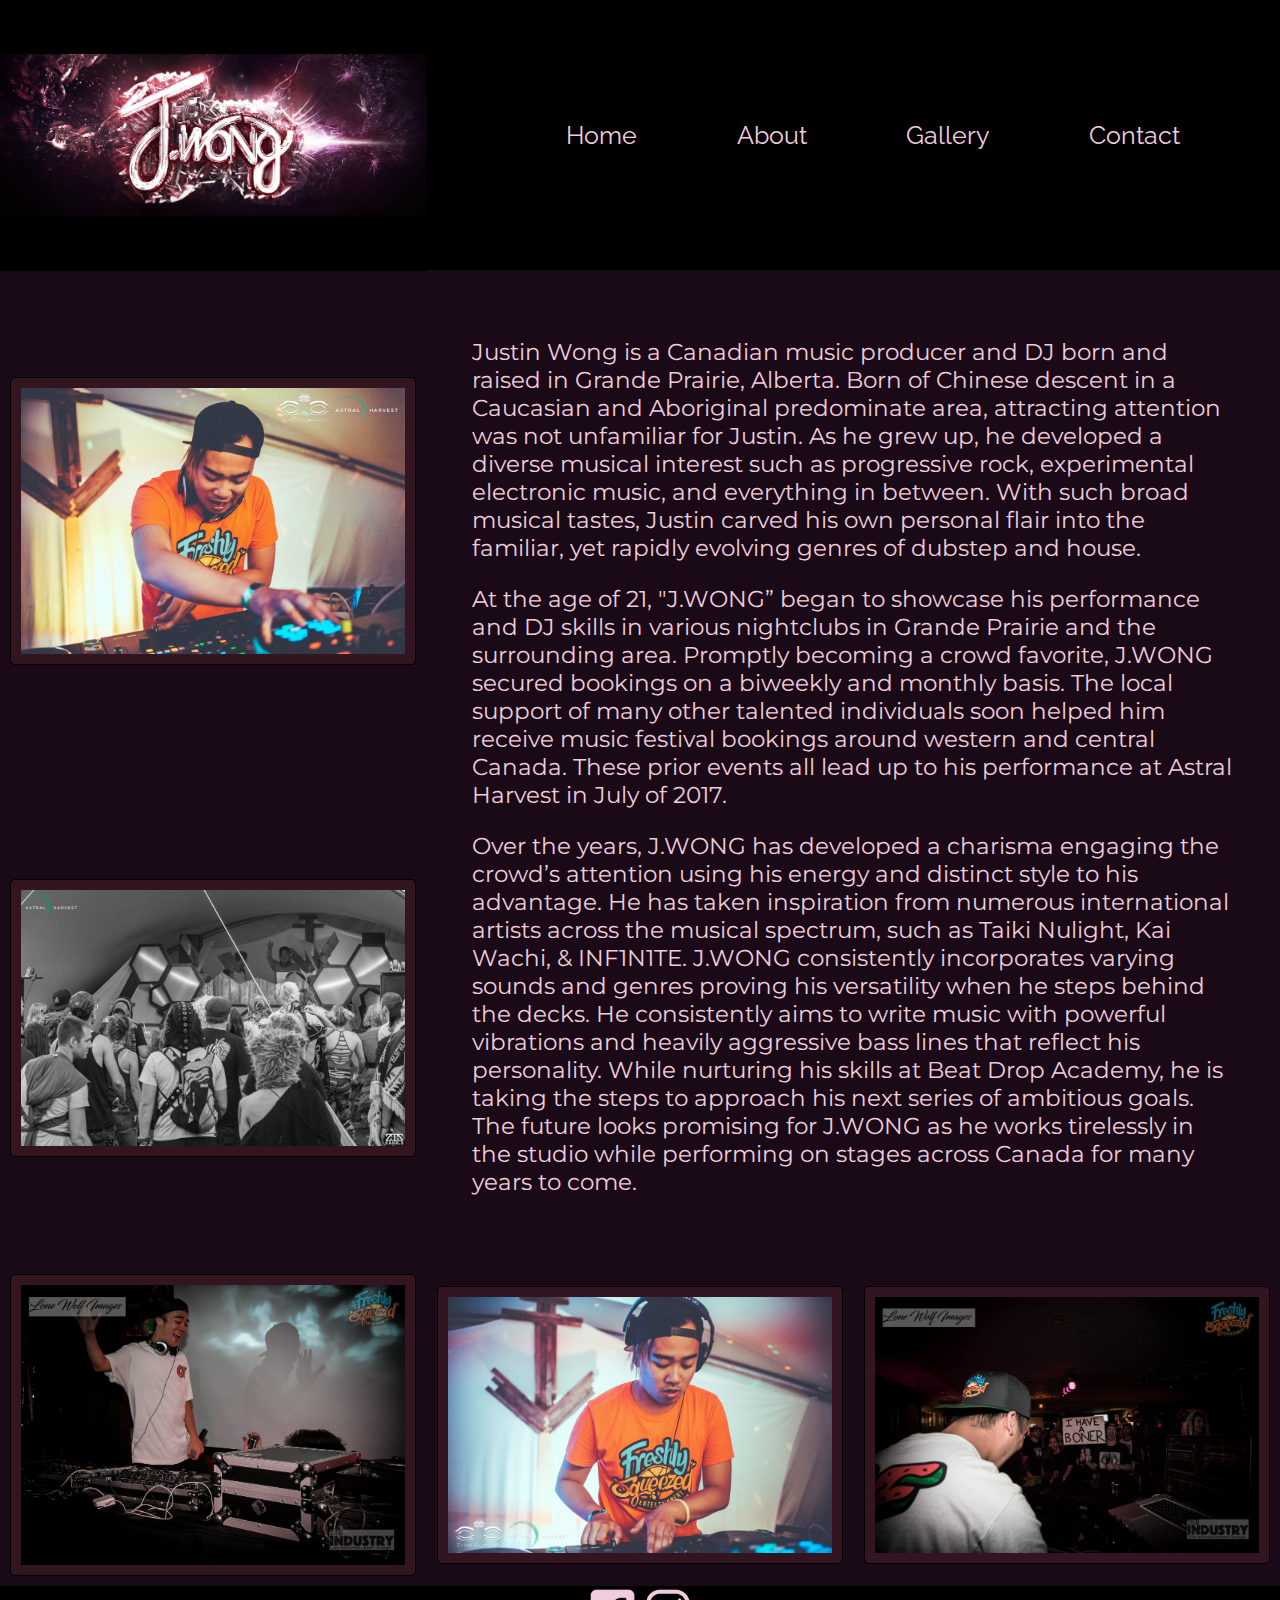
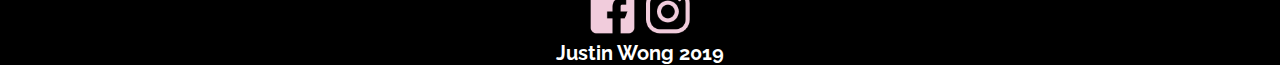
<file: about.html>
<!DOCTYPE html>
<html lang="en">
<head>
    <meta charset="UTF-8">
    <meta name="viewport" content="width=device-width, initial-scale=1.0">
    <meta http-equiv="X-UA-Compatible" content="ie=edge">
    <title>ABOUT J.WONG</title>
    <link rel="stylesheet" href="base.css">
    <link rel="stylesheet" href="style.css">
    <link rel="stylesheet" href="position2.css">
</head>

<body>
 <div class="grid">
<!-- navbar -->
    <header></header>
    
    <nav>
            <ul>
                    <li><a href="index.html">Home</a></li>
                    <li><a href="about.html">About</a></li>
                   <li> <a href="gallery.html">Gallery</a></li>
                    <li><a href="contact.html">Contact</a></li>
                </ul>
                </nav>
    
 </div>

<!-- bio and images -->
 <div class="maincont">
    
 <img class="images" id="dj1" src="mainimg.jpg" alt="dj shot">
 <img class="images" src="astral.jpg" alt="" id="astral">

 <main><p>Justin Wong is a Canadian music producer and DJ born and raised in Grande Prairie, Alberta.
        Born of Chinese descent in a Caucasian and Aboriginal predominate area, attracting attention was not unfamiliar for Justin. As he grew up, he developed a diverse musical interest such as progressive rock, experimental electronic music, and everything in between. With such broad musical tastes, Justin carved his own personal flair into the familiar, yet rapidly evolving genres of dubstep and house. </p>
         
        
       <p> At the age of 21, "J.WONG” began to showcase his performance and DJ skills in various nightclubs in Grande Prairie and the surrounding area. Promptly becoming a crowd favorite, J.WONG secured bookings on a biweekly and monthly basis. The local support of many other talented individuals soon helped him receive music festival bookings around western and central Canada. These prior events all lead up to his performance at Astral Harvest in July of 2017. </p>
         
        
       <p>Over the years, J.WONG has developed a charisma engaging the crowd’s attention using his energy and distinct style to his advantage. He has taken inspiration from numerous international artists across the musical spectrum, such as Taiki Nulight, Kai Wachi, & INF1N1TE. J.WONG consistently incorporates varying sounds and genres proving his versatility when he steps behind the decks. He consistently aims to write music with powerful vibrations and heavily aggressive bass lines that reflect his personality. While nurturing his skills at Beat Drop Academy, he is taking the steps to approach his next series of ambitious goals. The future looks promising for J.WONG as he works tirelessly in the studio while performing on stages across Canada for many years to come.  </p></main>

<img class="images" id="astral2" src="astral2.jpg" alt="astral">
<img class="images" src="astral3.jpg" alt="" id="astral3">
<img class="images" src="boner.jpg" alt="" id="boner">

</div>

<!-- footer -->
<footer>
        <a href="https://www.facebook.com/jwongsound"><img class="facebook"  src="thumbnail_fb.png" alt=""></a>
        <a href="https://www.instagram.com/jwongsound"><img class="ig" src="thumbnail_ig.png" alt="instagram link"></a>
    <h6>Justin Wong 2019</h6>
</footer>
</body>

</html>
</file>
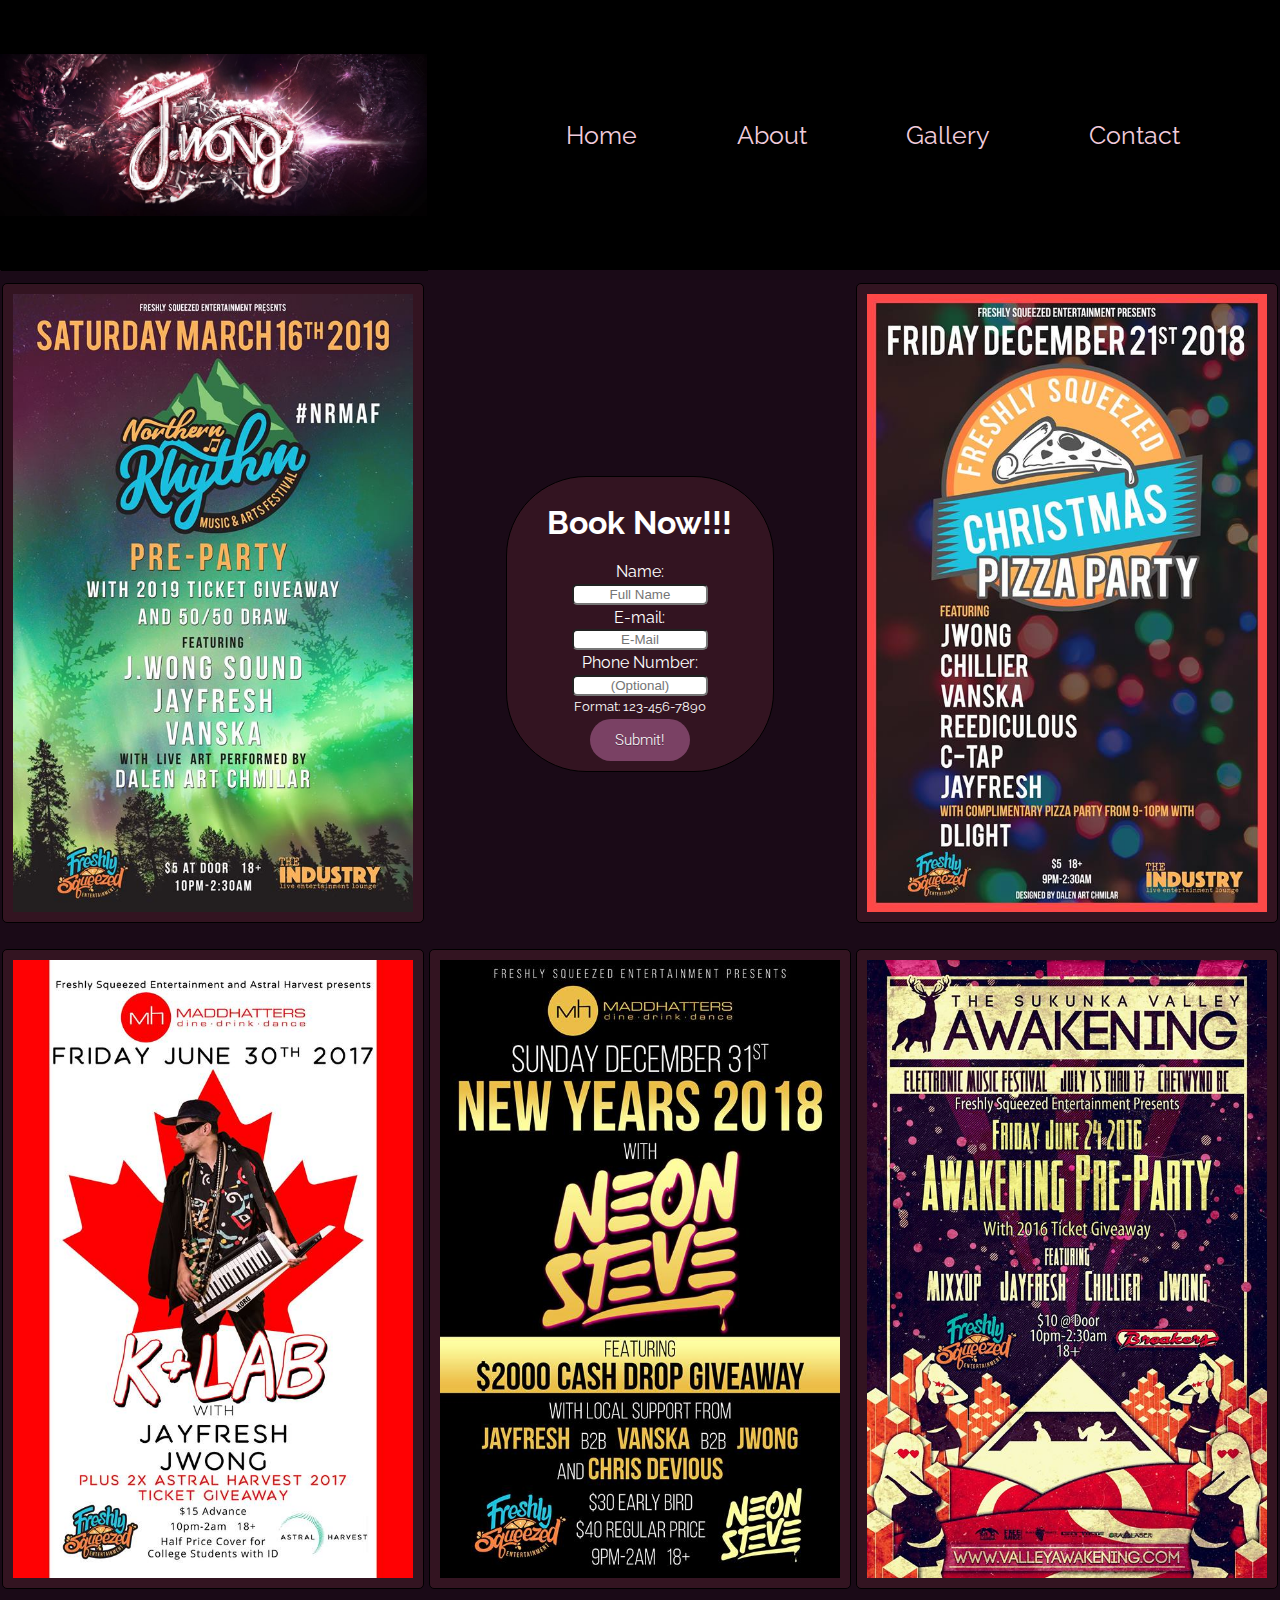
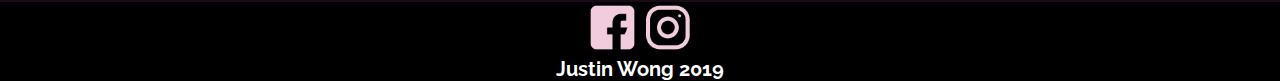
<file: contact.html>
<!DOCTYPE html>
<html lang="en">
<head>
    <meta charset="UTF-8">
    <meta name="viewport" content="width=device-width, initial-scale=1.0">
    <meta http-equiv="X-UA-Compatible" content="ie=edge">
    <title>FIND ME!</title>
    <link rel="stylesheet" href="base.css">
    <link rel="stylesheet" href="position2.css">
    <link rel="stylesheet" href="style.css">
</head>
<body>
        <div class="grid">
        <!-- navbar -->
                <header></header>
                        
                <nav>
                        <ul>
                                <li><a href="index.html">Home</a></li>
                                <li><a href="about.html">About</a></li>
                               <li> <a href="gallery.html">Gallery</a></li>
                                <li><a href="contact.html">Contact</a></li>
                            </ul>
                </nav>
            </div>
    <div class="gridc">

        <!-- form -->
            <div class="form"> 
                    <form action="#" method="GET">
                      
                        
                        <h1>Book Now!!!</h1>
                
                        <label for="name">Name:</label>
                        <input type="text" name="name" id="name" placeholder="Full Name" required>
                        
                        <label for="email">E-mail:</label>
                        <input type="email" name="email" id="email" placeholder="E-Mail" required>
                        
                        <label for="phone">Phone Number:</label>
                        <input type="tel" id="phone" name="phone"
                        pattern="[0-9]{3}-[0-9]{3}-[0-9]{4}" placeholder="(Optional)">
                
                        <small class="smol">Format: 123-456-7890</small>
                    
                
                       
                
                        <input id="submit" class="btn1" type="submit" value="Submit!">
                    </form>
        
        <!-- posters -->
        </div>
            <img class="images" id="fest" src="northern.jpg" alt="festival poster">
            <img class="images" id="christ" src="christmasposter.jpg" alt="christmas poster">
            <img class="images" id="awake" src="awakening.jpg" alt="awakening poster">
            <img class="images" id="neon" src="neon.jpg" alt="neon steve">
            <img class="images" id="klab" src="klab2.jpg" alt="klab poster">
        </div>
    <!-- footer     -->
    <footer>
            <a href="https://www.facebook.com/jwongsound"><img class="facebook"  src="thumbnail_fb.png" alt=""></a>
            <a href="https://www.instagram.com/jwongsound"><img class="ig" src="thumbnail_ig.png" alt="instagram link"></a>
        <h6>Justin Wong 2019</h6>
    </footer>   
    
</body>
</html>
</file>
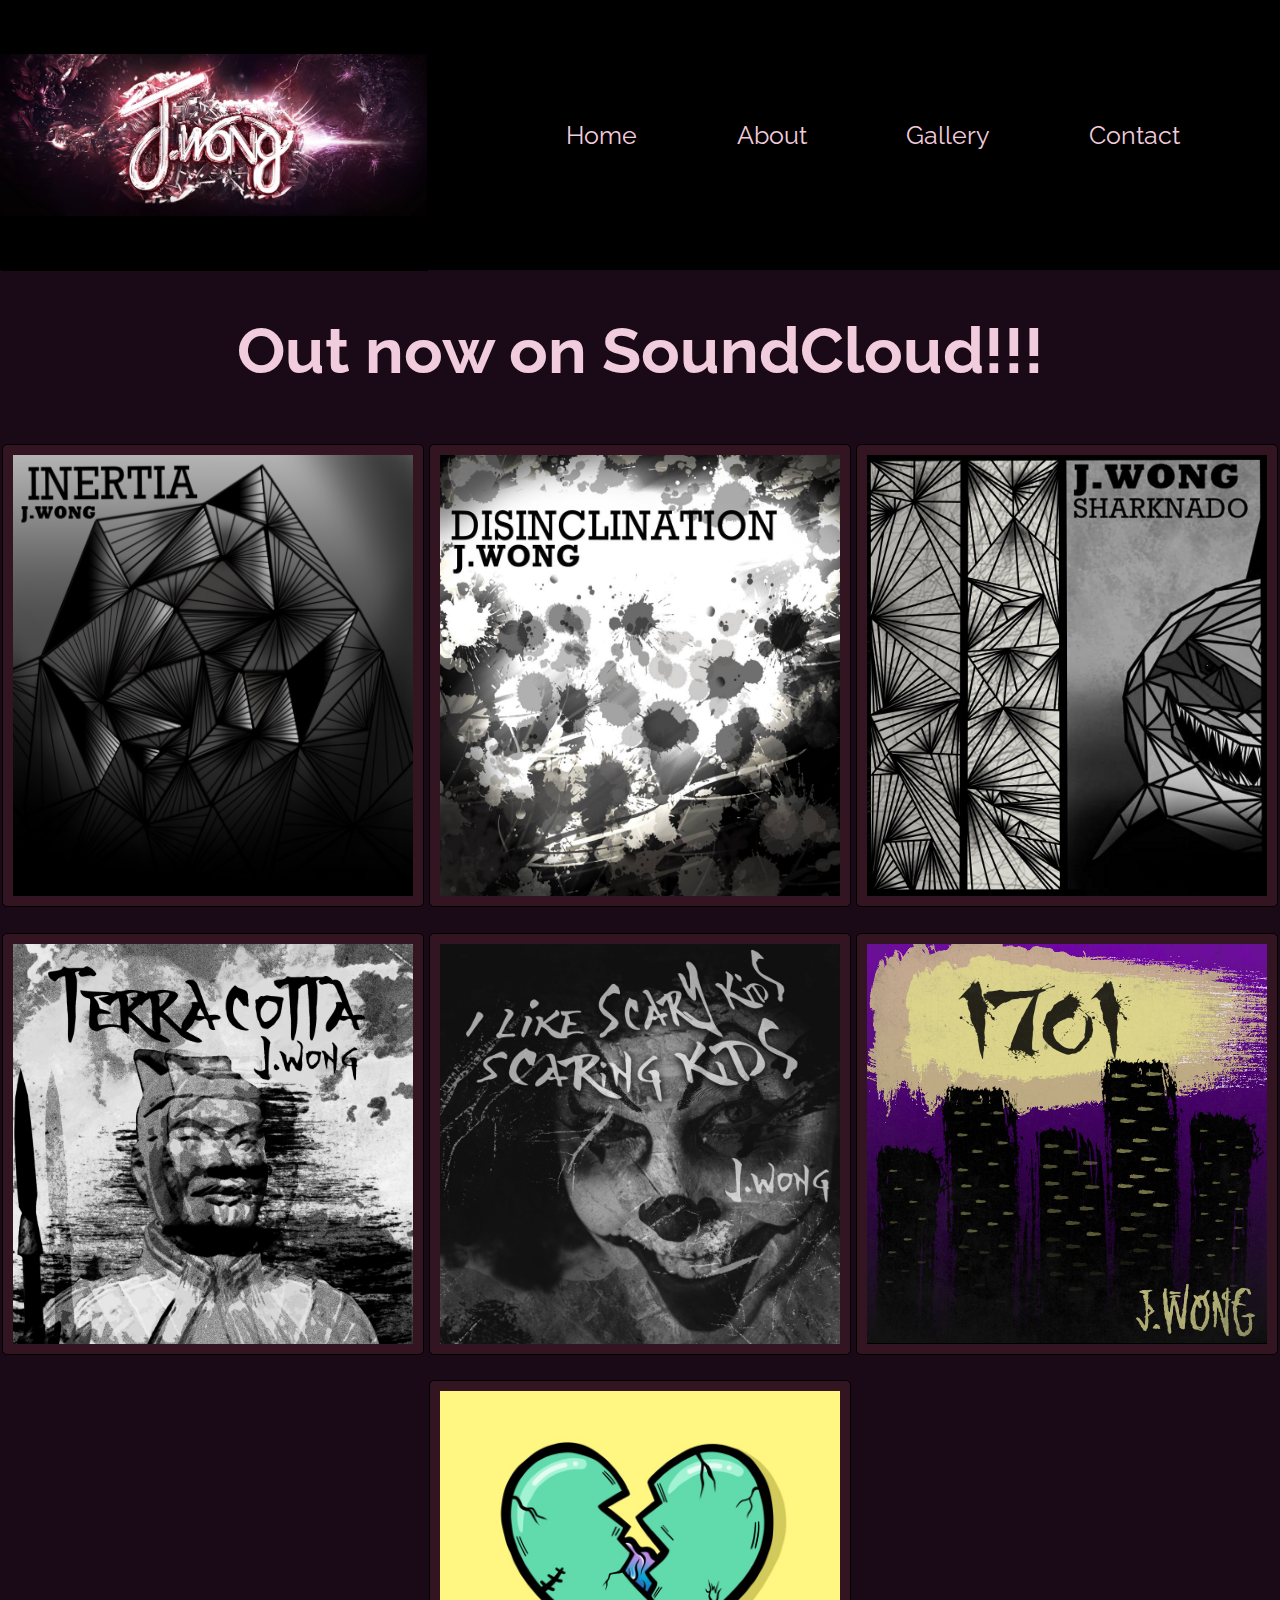
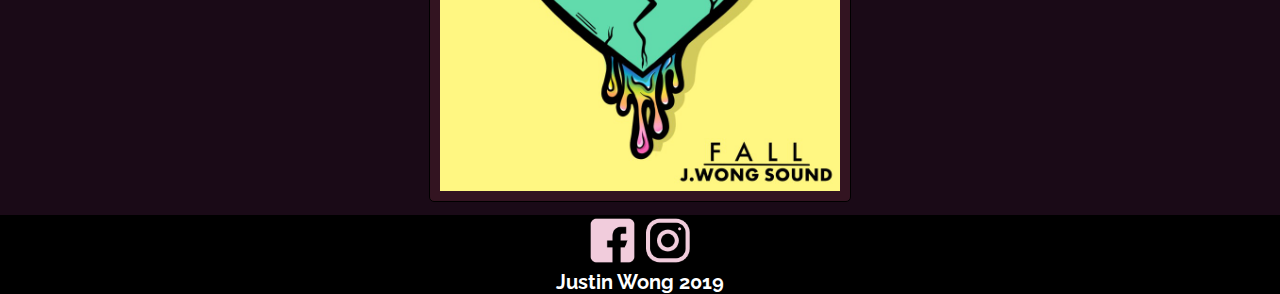
<file: gallery.html>
<!DOCTYPE html>
<html lang="en">
<head>
    <meta charset="UTF-8">
    <meta name="viewport" content="width=device-width, initial-scale=1.0">
    <meta http-equiv="X-UA-Compatible" content="ie=edge">
    <title>MUSIC!</title>
    <link rel="stylesheet" href="base.css">
    <link rel="stylesheet" href="position2.css">
    <link rel="stylesheet" href="style.css">
</head>
<body>
    <div class="grid">
    <!-- navbar -->
        <header></header>
    
        <nav>
                <ul>
                        <li><a href="index.html">Home</a></li>
                        <li><a href="about.html">About</a></li>
                       <li> <a href="gallery.html">Gallery</a></li>
                        <li><a href="contact.html">Contact</a></li>
                    </ul>
        </nav>
    </div>  

    <!-- gallery -->
    <h1 class="tracks">Out now on SoundCloud!!!</h1>
        <section>
            
                <img class="images" src="InertiaPNG.png" alt="">
                <img class="images"  src="disinclination.jpg" alt="">
                <img class="images"  src="Sharknado.png" alt="">
                <img class="images"  src="Terracotta.png" alt="">
                <img class="images"  src="scarykids.png" alt="">
                <img class="images"  src="1701v4.jpg" alt="">
                <img class="images"  src="Fall.png" alt="">
               
        </section>

    <!-- footer -->
        <footer>
                <a href="https://www.facebook.com/jwongsound"><img class="facebook"  src="thumbnail_fb.png" alt=""></a>
                <a href="https://www.instagram.com/jwongsound"><img class="ig" src="thumbnail_ig.png" alt="instagram link"></a>
            <h6>Justin Wong 2019</h6>
        </footer>            
    
</body>
</html>
</file>
<file: base.css>
@import url('https://fonts.googleapis.com/css?family=Montserrat|Raleway|Roboto&display=swap');
html, body{
    margin: 0;
    padding:0;
    box-sizing: border-box;
}
body{
    background: #1A0A17;
}

nav ul{
    display:flex;
    font-size: 25px;   
    
    justify-content: space-evenly;
  
    list-style-type: none;


}

nav a{
    text-decoration: none;
    color: #F1CCDC;
}

header{
    background-image: url(logo.jpg);
    background-size: contain;

    background-position:center;
    background-repeat: no-repeat;
    
    /* preserving aspect ratio */
    /* width: 100vw; */
    height: 30vh;

    box-shadow: 1px 1px #000000;
}



body{
    font-family: 'Raleway', sans-serif;
    color: white;
}

h1 h2 h3 h4 h5 h6 a li{
    font-family: 'Raleway', sans-serif;
    color:white;
}

p{
   font-family: 'Montserrat', sans-serif;
   color: white;
}
</file>
<file: style.css>
/* navbar styles and hovers */
a:hover{
    color:#863643;
    transition: 0.25s ease;
}

main p{
    font-size: 23px;
    color: #F1CCDC;
}



.tracks{
    font-size: 4em;
    color: #F1CCDC; 
}
/* gallery */
section{
    /*   width:60vw; */
      
      display:flex;
      flex-direction:row;
      flex-wrap:wrap;
      min-width:20px;
      justify-content:center;
      align-items: center;
    /*   flex-grow:3; */
    }
    .images{
      border-radius:5px;
      border:1px solid black;
      padding:10px;
      margin:1vw auto;
     
      max-width: 25em;
      /* min-height:20vh;  */
      /* width: 20%; */
      align-self:stretch;
      background-color: rgba(134, 54, 67, 0.24);
    }

    
    
    .images:hover{
      box-shadow: 5px 5px 5px rgba(5, 5, 5, .5);
    /*   transform:scale(2.1,2.1); */
      transform:rotate(0.005turn);
      transition:.6s;
    }

   

    div form{
      text-align: center;
  }
  
  input{
      text-align: center;
  }
  
  
  a:hover{
      color:#863643;
      transition: 0.25s ease;
  }
  
  /* button styles */
  
  div .btn1{
      display: flex;
      padding:10px;
      margin:5px;
  
      justify-content: center;
      max-width: 100px;
      min-width: 100px;
  
      border:0.16em solid rgba(255,255,255,0);
      border-radius:2em;
      box-sizing: border-box;
  
      text-decoration:none;
      font-family:'Roboto',sans-serif;
      font-weight:300;
      font-size: 15px;
  
      background-color: rgb(236, 139, 207, 0.384);
      color:#FFFFFF;
  
      text-shadow: 0 0.04em 0.04em rgba(0,0,0,0.35);
      text-align:center;
      transition: all 0.2s;
      }
      div .btn1:hover{
      border-color: rgba(250, 0, 229, 0.719);
      } 
     
    /* footer styles */
     footer{
       background: black;  
       /* height: 20px; */
       margin:0;
     }
     h6{
       margin:0;
       font-size:2ch;
     }

    .facebook{
      width: 4%;
      background-color: #F1CCDC;
    }

    .ig{
      width: 4%;
      background-color: #F1CCDC;
    }
</file>
<file: position2.css>
/* positioning */


/* navbar grid */
.grid{
    display: grid;
    background-color: black;
    grid-template-columns: 1fr 1fr 1fr;
    grid-template-areas: 
    "header nav nav"
    /* "header header header"
    "nav nav nav" */

}

/* header position */

header{
    grid-area: header;
    background-color: black;
}

nav{
    grid-area: nav;
    
    background-color: black;
    
    align-self: center;
}

/* about page grid */
.maincont{
    display: grid;
    grid-template-columns: 1fr 1fr 1fr;
    grid-template-areas: 
    "astral2 main main"
    "astral main main"
    "dj astral3 boner"
}


#dj1{
grid-area: dj;

width: 90%;

align-self:center;
justify-self: center;
margin: 10px;
}

#astral{
grid-area: astral;

width: 90%;

align-self:center;
justify-self: center;
margin: 10px;
}

#astral2{
grid-area: astral2;

width: 90%;

align-self:center;
justify-self: center;
margin: 10px;
}

#astral3{
grid-area: astral3;

width: 90%;

align-self:center;
justify-self: center;
margin: 10px;
}

#boner{
grid-area: boner;

width: 90%;

align-self:center;
justify-self: center;
margin: 10px;
}

main{
    grid-area: main;
    padding: 5px;
    margin: 40px;
}
/*text align's */
footer{
    text-align: center;
}

.tracks{
    text-align: center;
}

/* contact form */


div{
    display:flex;
    

    justify-content: center;
    align-items: center;


    width: 100%;
    height: 100%;  
}

/* form position */


div form{
    
    
    border: 1px solid black;
    border-radius: 80px 80px;
    background-color:rgba(134, 54, 67, 0.24);


    display: flex;

    align-items: center;
    justify-content: center;

    min-width: 20vw;


    padding: 5px;

    flex-direction: column;   
}

input{
    width: 10vw;
    border-radius: 5px;
    margin: 0.2em;
}

div.btn{
  width: 10vw;
}

/* contact page grid */
.gridc{
    display: grid;
    grid-template-columns: 1fr 1fr 1fr;
    grid-template-areas: 
    "nr fr cm"
    "kl nn ak";
    
}

.form{
    grid-area: fr;
    padding-top: 10%;
}

#fest{
    grid-area: nr;
  
}

#christ{
    grid-area: cm;
    
}

#klab{
    grid-area: kl;
}

#neon{
    grid-area: nn;
}

#awake{
    grid-area: ak;
}
















/* media queries */


@media screen and (max-width: 700px) {
   /* navigation resize */

    .grid{
        display: grid;
        background-color: black;
        grid-template-columns: 1fr 1fr;
        grid-template-areas: 
        "header header"
        "nav nav"
}
nav a{
    font-size: 1.5ch;
}

/* form resize */

div form{
    width: 90vw;
}
input{
    width: 50vw;
}

.images{
    width: 50vw;
}
h1.tracks{
    font-size: 30px;
}

img.ig{
    width:20%;
}
img.facebook{
    width: 20%;
}

#astral, #astral2, #astral3, #dj1, #boner{
    width: 50vw;
}

}


@media screen and (max-width: 1200px){
    /* contact page resize */
    .gridc{
        display: grid;
        grid-template-columns: 1fr 1fr;
        grid-template-areas: 
        "fr fr"
        "nr cm"
        "kl nn"
        "ak -"
        
    }

    /* form resize */
    div form{
        min-width: 80vw;
    }
    input{
        width: 50vw;
    }
    /* about page resize */
    .maincont{
        display: grid;
        grid-template-columns: 1fr 1fr;
        grid-template-areas: 
        "astral2 astral" 
        "main main"
        "main main"
        "dj astral3" 
        "boner -"
    }
}


@media screen and (max-width: 900px){
    /* contact page grid resize */
    .gridc{
        display: grid;
        grid-template-columns: 1fr;
        grid-template-areas: 
        "fr"
        "nr" 
        "cm"
        "kl" 
        "nn"
        "ak"
        
    }

    #fest, #christ, #klab, #neon, #awake{
        width: 50vw;
    }

    main p{
        font-size: 15px;
    }
    .maincont{
        display: grid;
        grid-template-columns: 1fr;
        grid-template-areas: 
        "astral2" 
        "main"
        "main"
        "main"
        "main"
        "astral"
        "dj" 
        "astral3" 
        "boner"
    }
}

/* navbar resize */
@media screen and (max-width: 550px){
  
    nav a{
            font-size: 1ch;
        margin: 2.5px;
    
    }
    nav ul{
        display:block;
        text-align: center;
     
       }
 
     nav ul li{
         /* margin: 10px; */
     }
    
}
</file>
